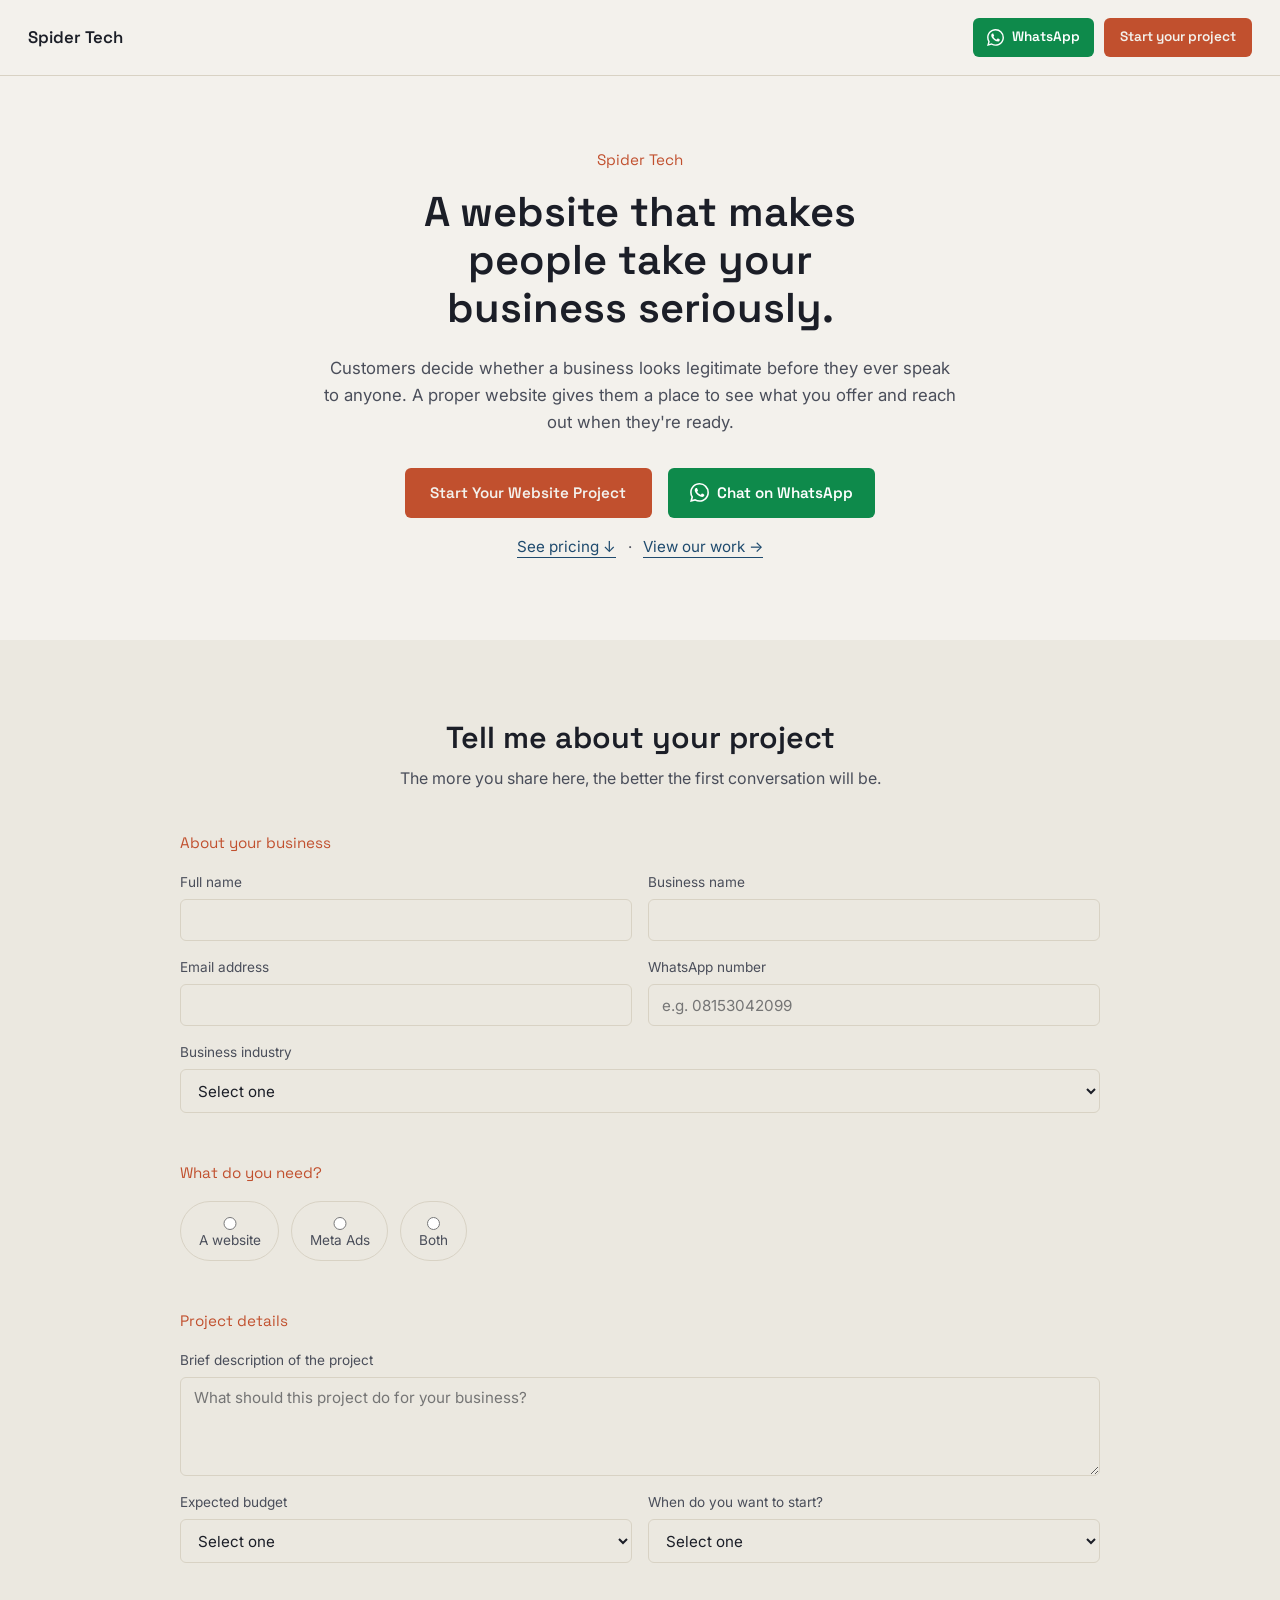
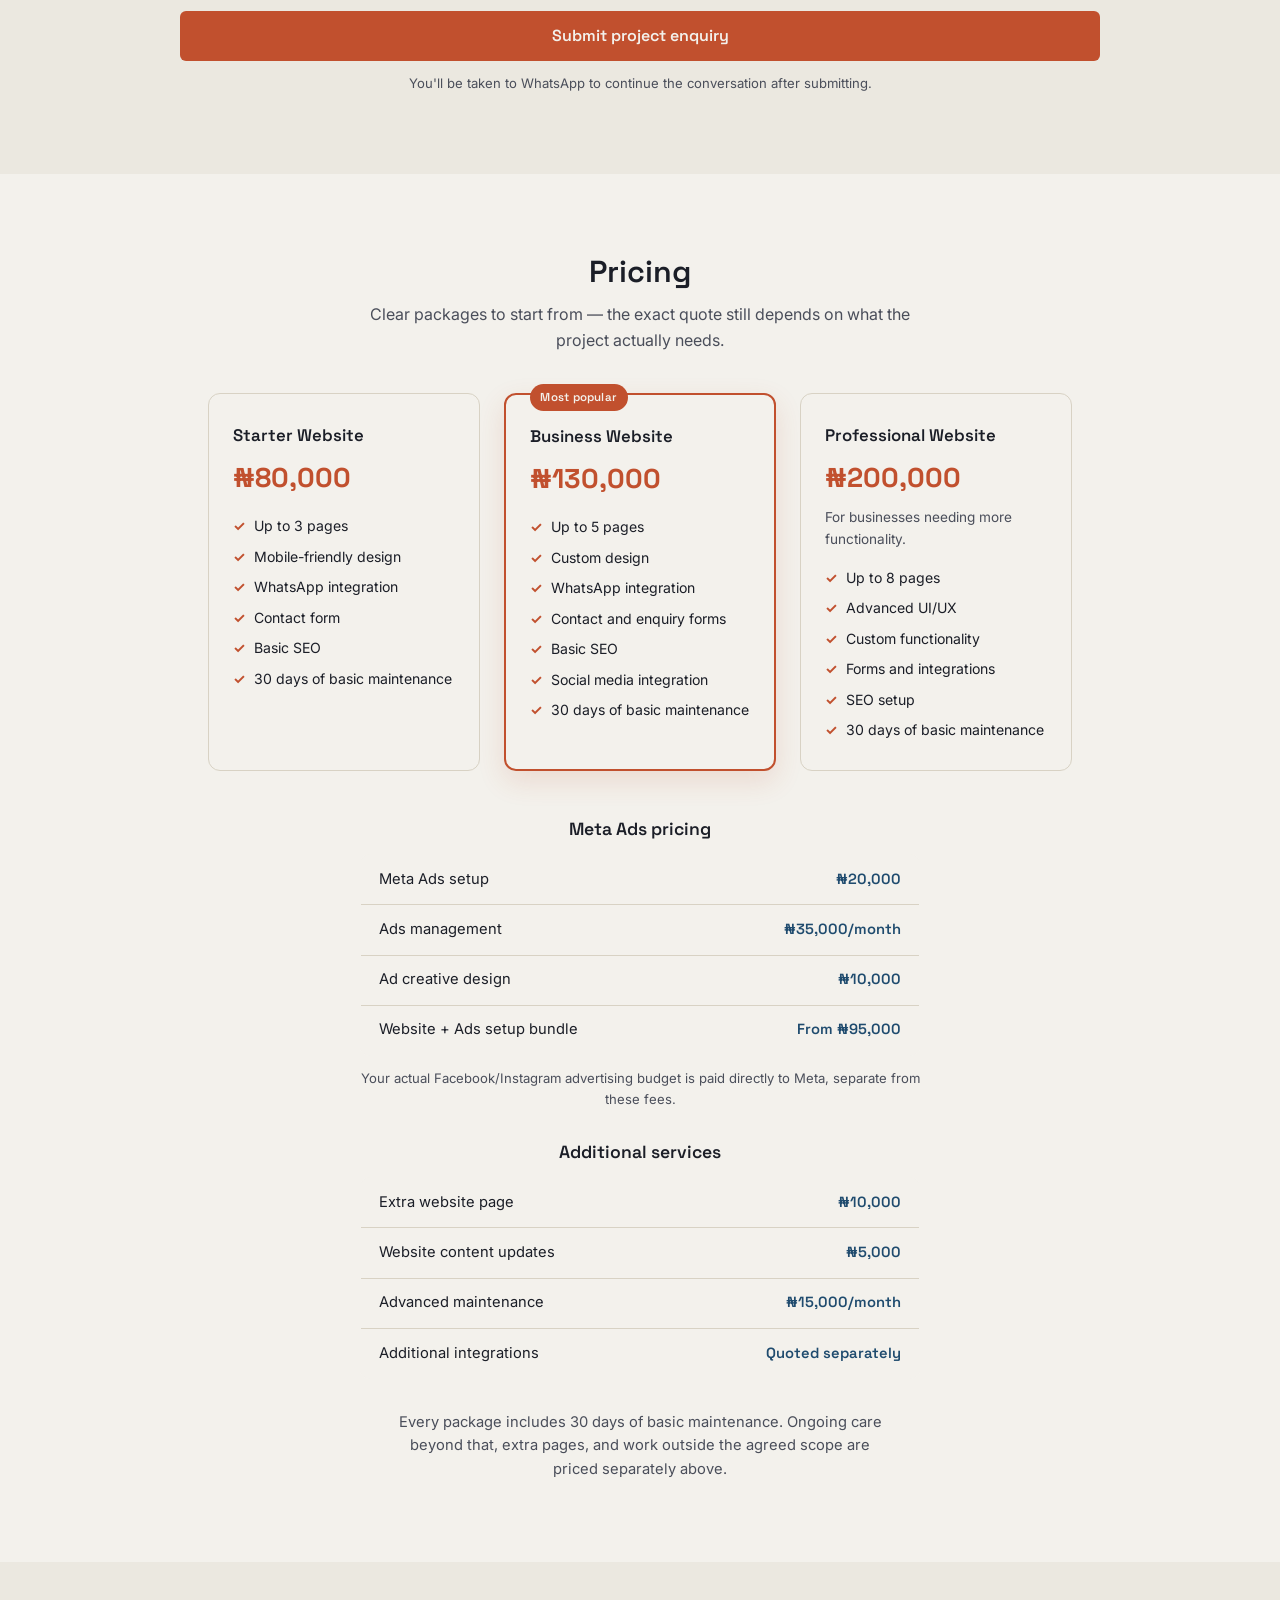
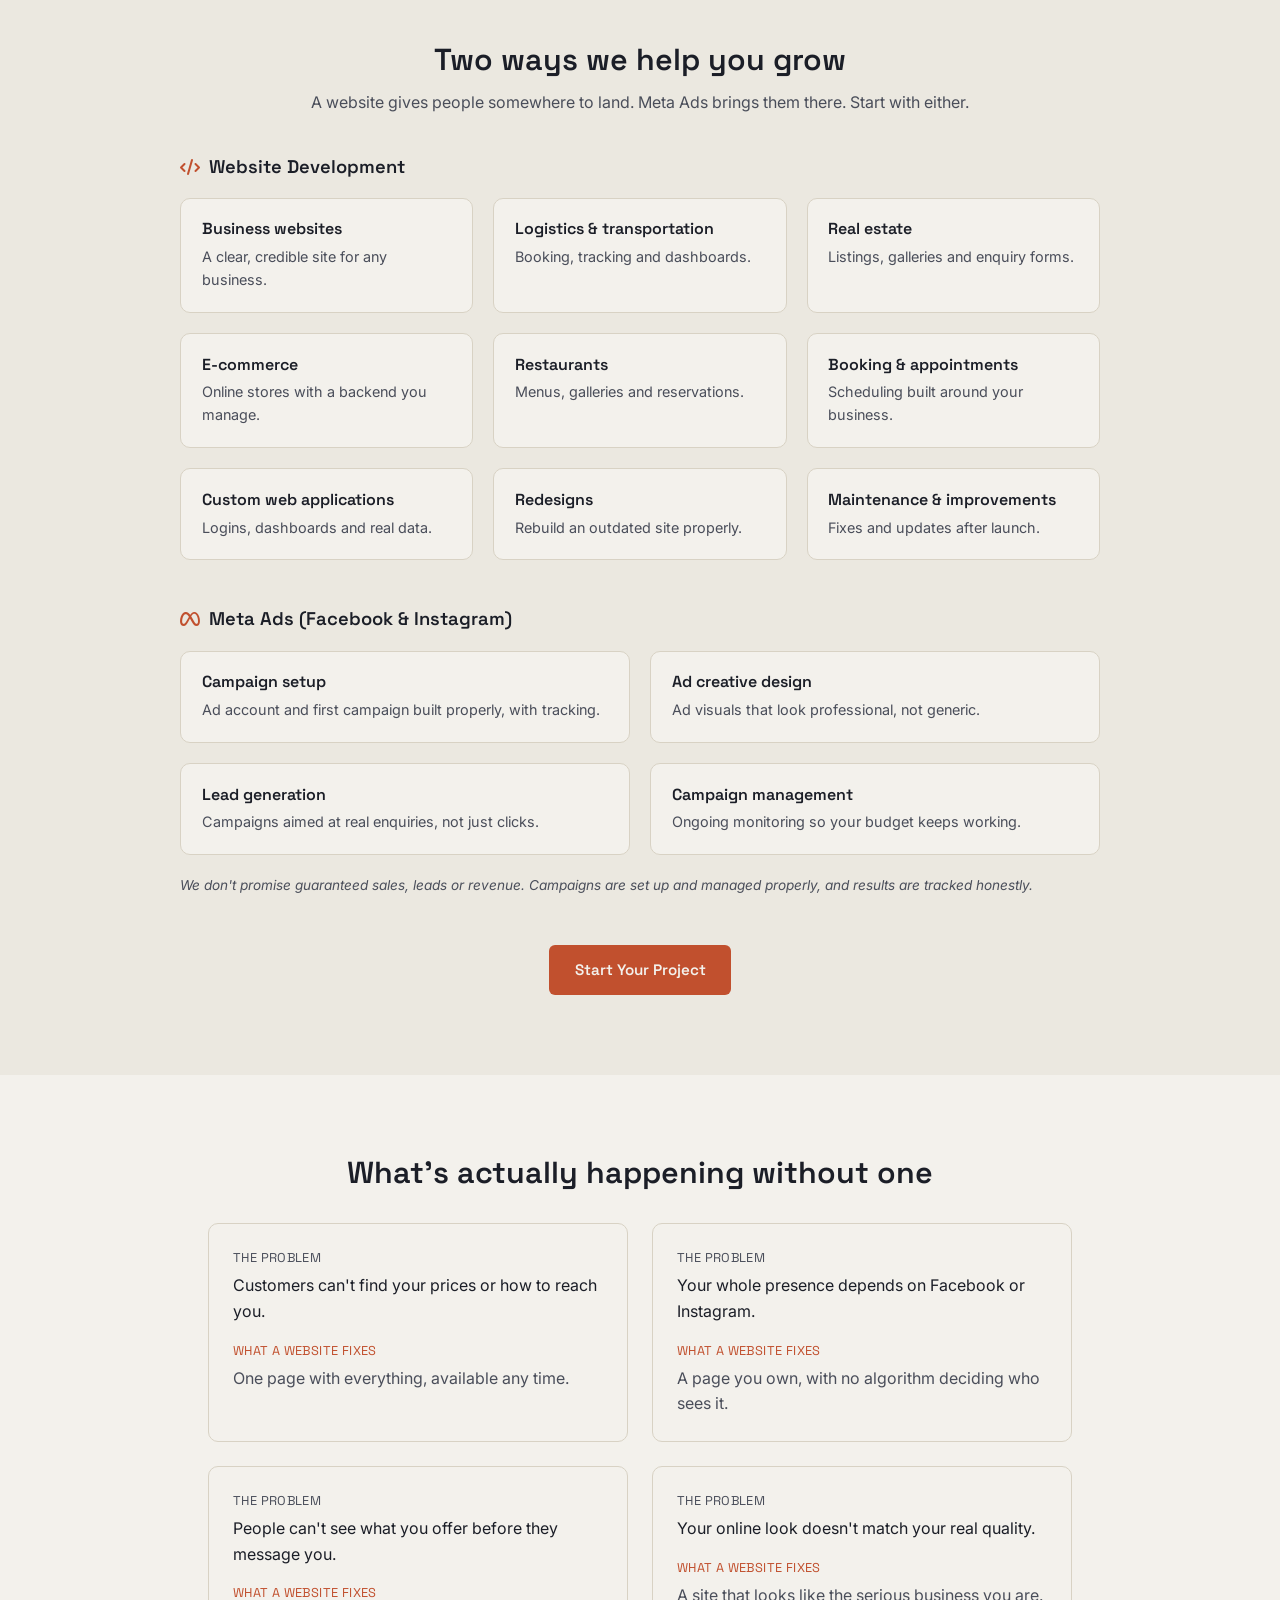
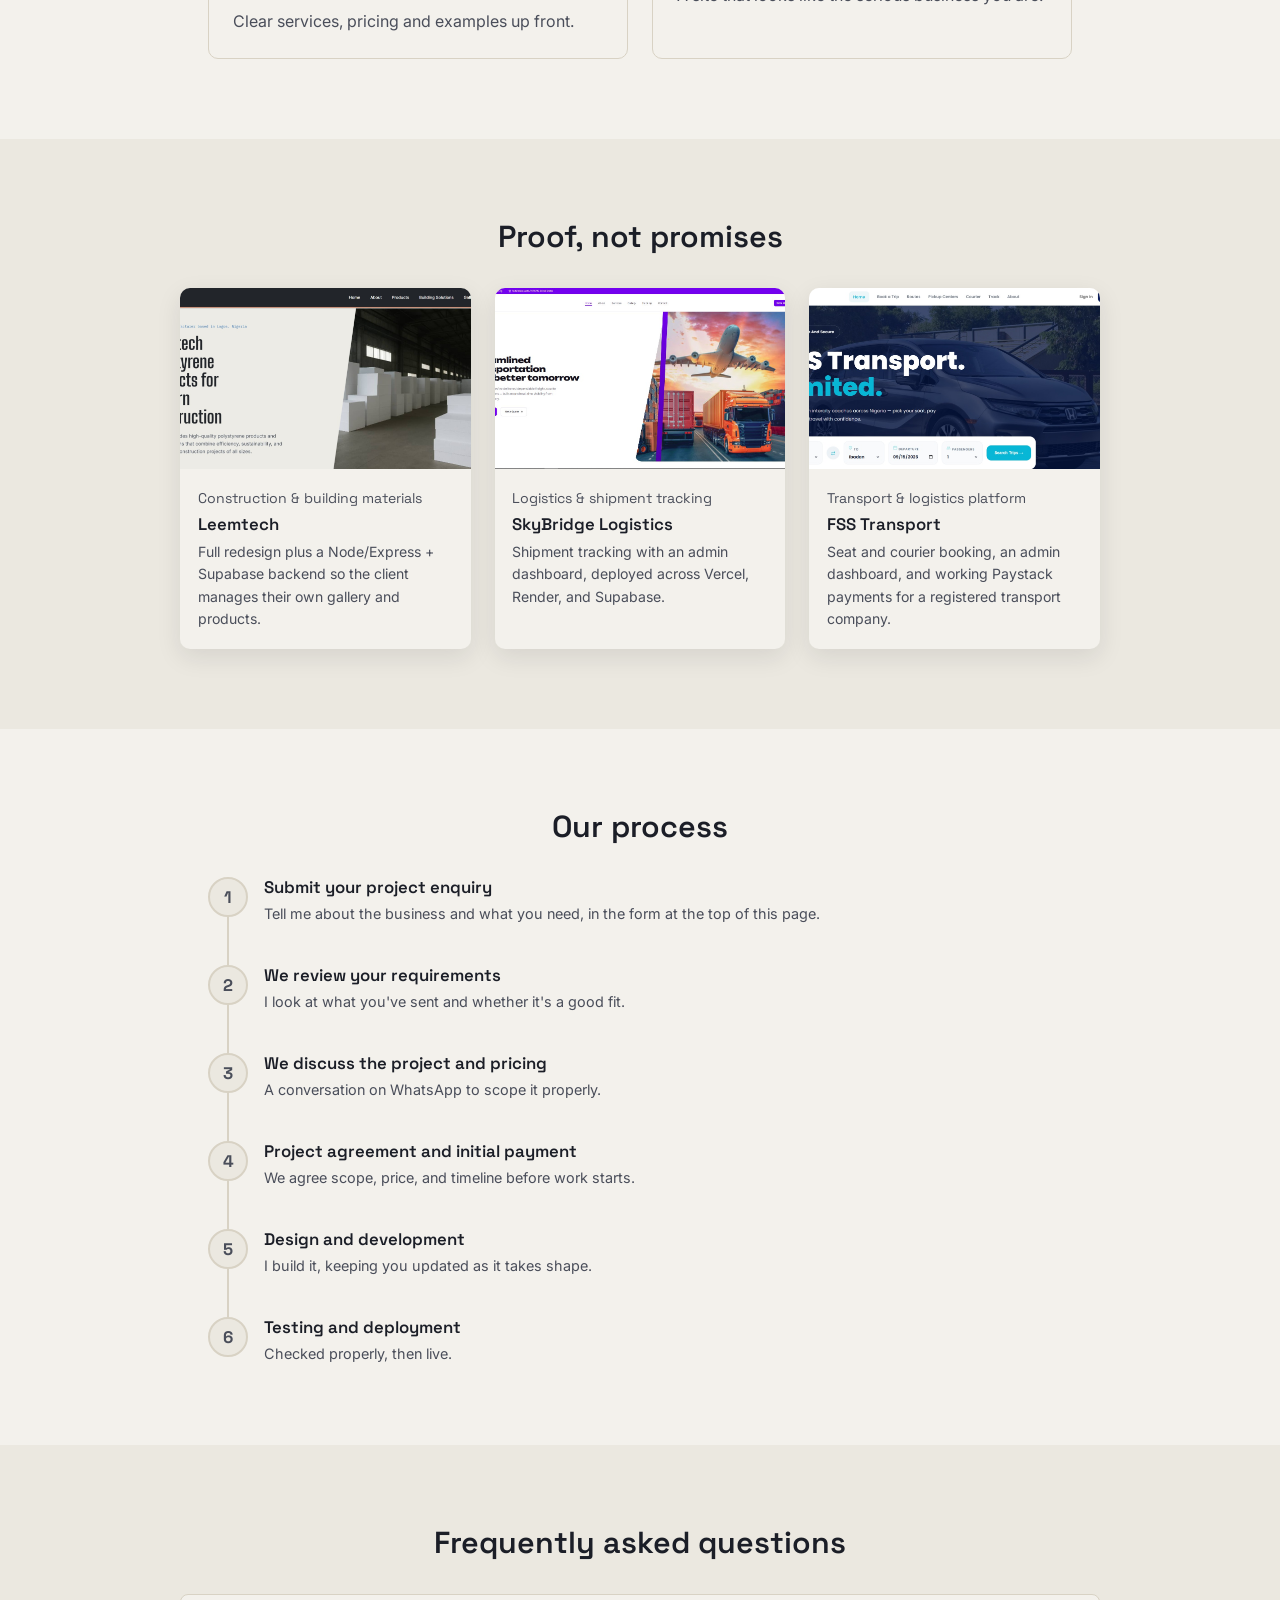
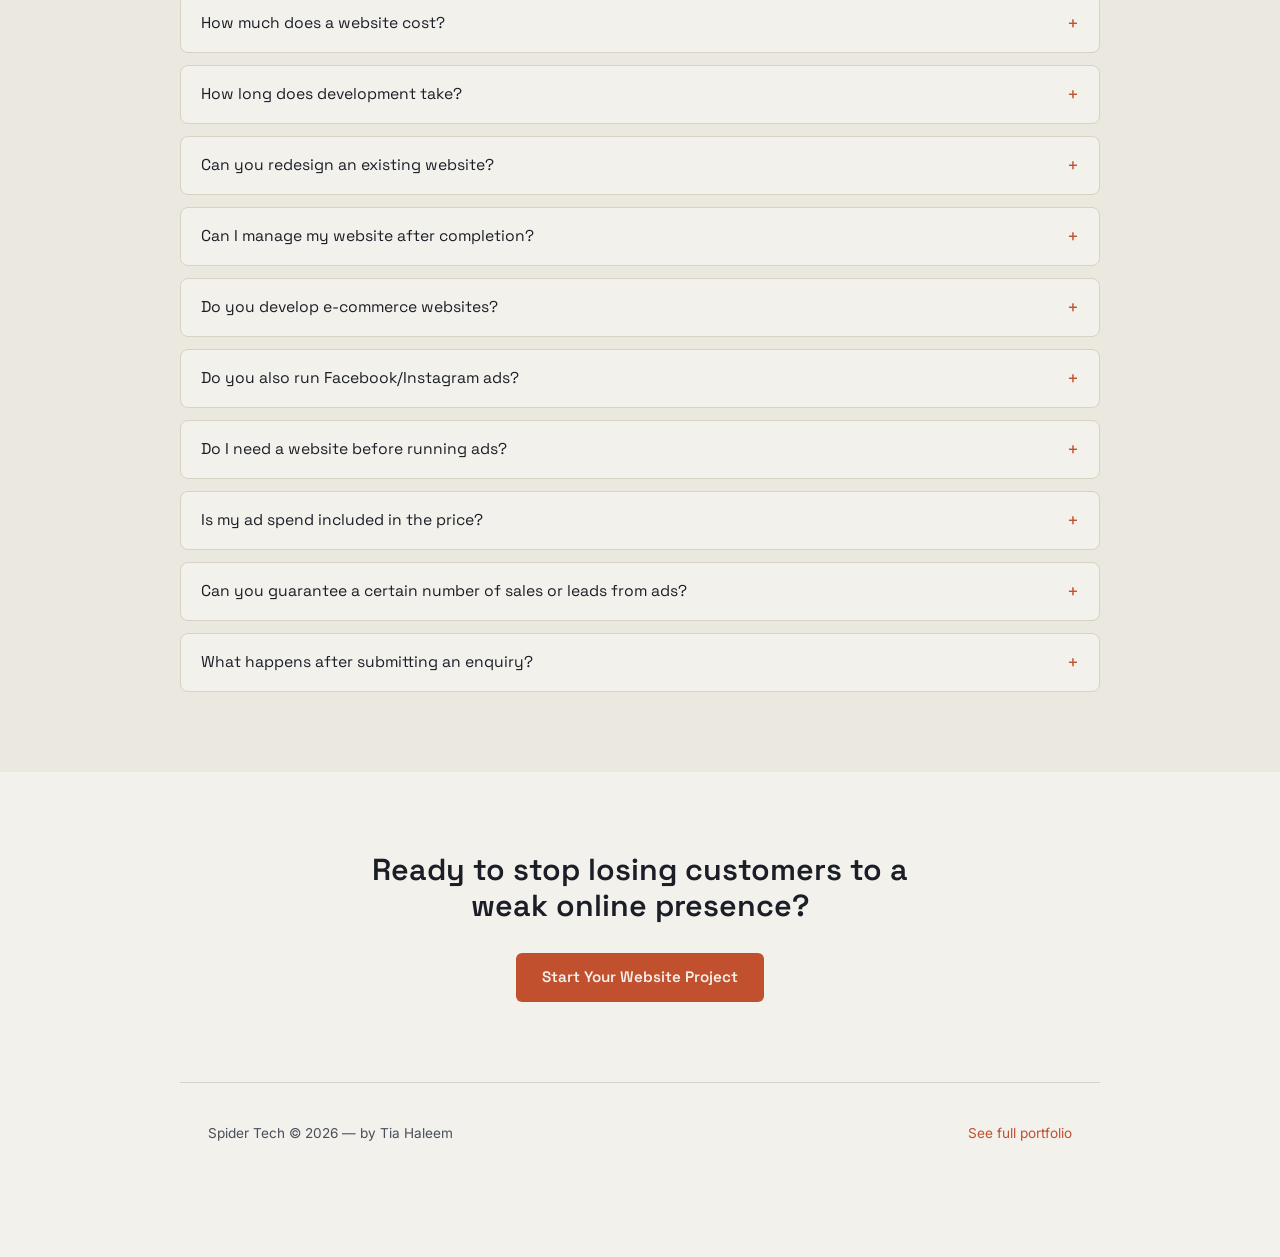
<file: start.html>
<!DOCTYPE html>
<html lang="en">
<head>
  <meta charset="UTF-8" />
  <meta name="viewport" content="width=device-width, initial-scale=1.0" />
  <title>Start Your Project — Spider Tech</title>
  <meta name="description" content="Spider Tech builds professional business websites in Nigeria — business, logistics, real estate, e-commerce, restaurant and booking sites, starting from ₦80,000. Tell us about your project." />

  <link rel="preconnect" href="https://fonts.googleapis.com">
  <link rel="preconnect" href="https://fonts.gstatic.com" crossorigin>
  <link href="https://fonts.googleapis.com/css2?family=Space+Grotesk:wght@500;600;700&family=Inter:wght@400;500;600&display=swap" rel="stylesheet">
  <link rel="stylesheet" href="https://cdnjs.cloudflare.com/ajax/libs/font-awesome/6.5.1/css/all.min.css" />
  <link rel="stylesheet" href="style.css" />
  <link rel="stylesheet" href="landing.css" />
</head>
<body class="landing">

  <header class="land-header">
    <a class="land-logo" href="index.html">Spider Tech</a>
    <div class="land-header-actions">
      <a class="wa-btn wa-btn--small wa-link" href="https://wa.me/2348153042099?text=Hi%20Spider%20Tech%2C%20I%27d%20like%20to%20ask%20about%20a%20website." target="_blank" rel="noopener" aria-label="Chat on WhatsApp">
        <svg class="wa-icon" viewBox="0 0 24 24" aria-hidden="true" fill="currentColor"><path d="M17.472 14.382c-.297-.149-1.758-.867-2.03-.967-.273-.099-.471-.148-.67.15-.197.297-.767.966-.94 1.164-.173.199-.347.223-.644.075-.297-.15-1.255-.463-2.39-1.475-.883-.788-1.48-1.761-1.653-2.059-.173-.297-.018-.458.13-.606.134-.133.298-.347.446-.52.149-.174.198-.298.298-.497.099-.198.05-.371-.025-.52-.075-.149-.669-1.612-.916-2.207-.242-.579-.487-.5-.669-.51-.173-.008-.371-.01-.57-.01-.198 0-.52.074-.792.372-.272.297-1.04 1.016-1.04 2.479 0 1.462 1.065 2.875 1.213 3.074.149.198 2.096 3.2 5.077 4.487.709.306 1.262.489 1.694.625.712.227 1.36.195 1.871.118.571-.085 1.758-.719 2.006-1.413.248-.694.248-1.289.173-1.413-.074-.124-.272-.198-.57-.347m-5.421 7.403h-.004a9.87 9.87 0 01-5.031-1.378l-.361-.214-3.741.982.998-3.648-.235-.374a9.86 9.86 0 01-1.51-5.26c.001-5.45 4.436-9.884 9.888-9.884 2.64 0 5.122 1.03 6.988 2.898a9.825 9.825 0 012.893 6.994c-.003 5.45-4.437 9.884-9.885 9.884m8.413-18.297A11.815 11.815 0 0012.05 0C5.495 0 .16 5.335.157 11.892c0 2.096.547 4.142 1.588 5.945L.057 24l6.305-1.654a11.882 11.882 0 005.683 1.448h.005c6.554 0 11.89-5.335 11.893-11.893a11.821 11.821 0 00-3.48-8.413Z"/></svg><span class="wa-label">WhatsApp</span>
      </a>
      <a class="land-cta-small" href="#enquiry">Start your project</a>
    </div>
  </header>

  <main>

    <section class="land-hero reveal">
      <p class="land-kicker">Spider Tech</p>
      <h1>A website that makes people take your business seriously.</h1>
      <p class="land-hero-copy">
        Customers decide whether a business looks legitimate before they ever speak
        to anyone. A proper website gives them a place to see what you offer and
        reach out when they're ready.
      </p>
      <div class="land-hero-ctas">
        <a class="cta" href="#enquiry">Start Your Website Project</a>
        <a class="wa-btn wa-link" href="https://wa.me/2348153042099?text=Hi%20Spider%20Tech%2C%20I%27d%20like%20to%20ask%20about%20a%20website." target="_blank" rel="noopener">
          <svg class="wa-icon" viewBox="0 0 24 24" aria-hidden="true" fill="currentColor"><path d="M17.472 14.382c-.297-.149-1.758-.867-2.03-.967-.273-.099-.471-.148-.67.15-.197.297-.767.966-.94 1.164-.173.199-.347.223-.644.075-.297-.15-1.255-.463-2.39-1.475-.883-.788-1.48-1.761-1.653-2.059-.173-.297-.018-.458.13-.606.134-.133.298-.347.446-.52.149-.174.198-.298.298-.497.099-.198.05-.371-.025-.52-.075-.149-.669-1.612-.916-2.207-.242-.579-.487-.5-.669-.51-.173-.008-.371-.01-.57-.01-.198 0-.52.074-.792.372-.272.297-1.04 1.016-1.04 2.479 0 1.462 1.065 2.875 1.213 3.074.149.198 2.096 3.2 5.077 4.487.709.306 1.262.489 1.694.625.712.227 1.36.195 1.871.118.571-.085 1.758-.719 2.006-1.413.248-.694.248-1.289.173-1.413-.074-.124-.272-.198-.57-.347m-5.421 7.403h-.004a9.87 9.87 0 01-5.031-1.378l-.361-.214-3.741.982.998-3.648-.235-.374a9.86 9.86 0 01-1.51-5.26c.001-5.45 4.436-9.884 9.888-9.884 2.64 0 5.122 1.03 6.988 2.898a9.825 9.825 0 012.893 6.994c-.003 5.45-4.437 9.884-9.885 9.884m8.413-18.297A11.815 11.815 0 0012.05 0C5.495 0 .16 5.335.157 11.892c0 2.096.547 4.142 1.588 5.945L.057 24l6.305-1.654a11.882 11.882 0 005.683 1.448h.005c6.554 0 11.89-5.335 11.893-11.893a11.821 11.821 0 00-3.48-8.413Z"/></svg> Chat on WhatsApp
        </a>
      </div>
      <p class="hero-pricing-link"><a href="#pricing">See pricing &darr;</a><span class="hero-link-sep">&middot;</span><a href="index.html">View our work &rarr;</a></p>
    </section>

    <section class="land-enquiry reveal" id="enquiry">
      <h2>Tell me about your project</h2>
      <p class="enquiry-sub">The more you share here, the better the first conversation will be.</p>

      <form id="enquiry-form" class="enquiry-form">

        <fieldset>
          <legend>About your business</legend>
          <div class="field-row">
            <label>Full name
              <input type="text" name="full_name" required />
            </label>
            <label>Business name
              <input type="text" name="business_name" required />
            </label>
          </div>
          <div class="field-row">
            <label>Email address
              <input type="email" name="email" required />
            </label>
            <label>WhatsApp number
              <input type="tel" name="whatsapp" placeholder="e.g. 08153042099" required />
            </label>
          </div>
          <label>Business industry
            <select name="industry" required>
              <option value="" disabled selected>Select one</option>
              <option>Logistics &amp; transportation</option>
              <option>Real estate</option>
              <option>E-commerce / retail</option>
              <option>Restaurant / food</option>
              <option>Booking / appointments</option>
              <option>General business</option>
              <option>Other</option>
            </select>
          </label>
        </fieldset>

        <fieldset>
          <legend>What do you need?</legend>
          <div class="service-choice" role="radiogroup" aria-label="What do you need?">
            <label class="choice-pill">
              <input type="radio" name="service_interest" value="Website" required />
              <span>A website</span>
            </label>
            <label class="choice-pill">
              <input type="radio" name="service_interest" value="Meta Ads" required />
              <span>Meta Ads</span>
            </label>
            <label class="choice-pill">
              <input type="radio" name="service_interest" value="Website + Meta Ads" required />
              <span>Both</span>
            </label>
          </div>
        </fieldset>

        <fieldset id="website-fields" class="conditional-fields" hidden>
          <legend>About the website</legend>
          <label>Which package looks closest to what you need?
            <select name="package_interest">
              <option value="" disabled selected>Select one</option>
              <option>Starter — ₦80,000</option>
              <option>Business — ₦130,000</option>
              <option>Professional — ₦200,000</option>
              <option>Not sure yet</option>
            </select>
          </label>
          <label>Type of website required
            <select name="website_type">
              <option value="" disabled selected>Select one</option>
              <option>New business website</option>
              <option>E-commerce store</option>
              <option>Booking/appointment system</option>
              <option>Custom web application</option>
              <option>Redesign of existing website</option>
              <option>Not sure yet</option>
            </select>
          </label>
          <label>Do you currently have a website?
            <select name="has_website">
              <option value="" disabled selected>Select one</option>
              <option>Yes</option>
              <option>No</option>
            </select>
          </label>
        </fieldset>

        <fieldset id="ads-fields" class="conditional-fields" hidden>
          <legend>About the Meta Ads</legend>
          <label>What would you want the ads to do?
            <select name="ads_goal">
              <option value="" disabled selected>Select one</option>
              <option>Generate leads/enquiries</option>
              <option>Promote a specific product or service</option>
              <option>Build general awareness of the business</option>
              <option>Not sure yet</option>
            </select>
          </label>
          <label>Have you run Facebook/Instagram ads before?
            <select name="ads_experience">
              <option value="" disabled selected>Select one</option>
              <option>Yes</option>
              <option>No</option>
            </select>
          </label>
        </fieldset>

        <fieldset>
          <legend>Project details</legend>
          <label>Brief description of the project
            <textarea name="description" rows="4" required placeholder="What should this project do for your business?"></textarea>
          </label>
          <div class="field-row">
            <label>Expected budget
              <select name="budget" required>
                <option value="" disabled selected>Select one</option>
                <option>Below ₦100,000</option>
                <option>₦100,000 – ₦200,000</option>
                <option>₦200,000 – ₦350,000</option>
                <option>₦350,000 – ₦600,000</option>
                <option>Above ₦600,000</option>
                <option>Not sure yet</option>
              </select>
            </label>
            <label>When do you want to start?
              <select name="timeline" required>
                <option value="" disabled selected>Select one</option>
                <option>Immediately</option>
                <option>Within 2 weeks</option>
                <option>Within 1 month</option>
                <option>Within 2–3 months</option>
                <option>Just researching</option>
              </select>
            </label>
          </div>
        </fieldset>

        <button type="submit" class="cta enquiry-submit">Submit project enquiry</button>
        <p class="enquiry-note">You'll be taken to WhatsApp to continue the conversation after submitting.</p>
      </form>

      <div id="enquiry-success" class="enquiry-success" hidden>
        <p>Thanks — your enquiry's been received. Opening WhatsApp so we can talk it through...</p>
      </div>
    </section>

    <section class="land-pricing reveal" id="pricing">
      <h2>Pricing</h2>
      <p class="pricing-intro">Clear packages to start from — the exact quote still depends on what the project actually needs.</p>

      <div class="pkg-grid">
        <div class="pkg-card">
          <p class="pkg-name">Starter Website</p>
          <p class="pkg-price">₦80,000</p>
          <ul class="pkg-features">
            <li>Up to 3 pages</li>
            <li>Mobile-friendly design</li>
            <li>WhatsApp integration</li>
            <li>Contact form</li>
            <li>Basic SEO</li>
            <li>30 days of basic maintenance</li>
          </ul>
        </div>

        <div class="pkg-card pkg-card--featured">
          <p class="pkg-badge">Most popular</p>
          <p class="pkg-name">Business Website</p>
          <p class="pkg-price">₦130,000</p>
          <ul class="pkg-features">
            <li>Up to 5 pages</li>
            <li>Custom design</li>
            <li>WhatsApp integration</li>
            <li>Contact and enquiry forms</li>
            <li>Basic SEO</li>
            <li>Social media integration</li>
            <li>30 days of basic maintenance</li>
          </ul>
        </div>

        <div class="pkg-card">
          <p class="pkg-name">Professional Website</p>
          <p class="pkg-price">₦200,000</p>
          <p class="pkg-desc">For businesses needing more functionality.</p>
          <ul class="pkg-features">
            <li>Up to 8 pages</li>
            <li>Advanced UI/UX</li>
            <li>Custom functionality</li>
            <li>Forms and integrations</li>
            <li>SEO setup</li>
            <li>30 days of basic maintenance</li>
          </ul>
        </div>
      </div>

      <div class="pricing-table-wrap">
        <h3 class="pricing-table-title">Meta Ads pricing</h3>
        <table class="pricing-table">
          <tbody>
            <tr><td>Meta Ads setup</td><td>₦20,000</td></tr>
            <tr><td>Ads management</td><td>₦35,000/month</td></tr>
            <tr><td>Ad creative design</td><td>₦10,000</td></tr>
            <tr><td>Website + Ads setup bundle</td><td>From ₦95,000</td></tr>
          </tbody>
        </table>
        <p class="pricing-table-note">Your actual Facebook/Instagram advertising budget is paid directly to Meta, separate from these fees.</p>
      </div>

      <div class="pricing-table-wrap">
        <h3 class="pricing-table-title">Additional services</h3>
        <table class="pricing-table">
          <tbody>
            <tr><td>Extra website page</td><td>₦10,000</td></tr>
            <tr><td>Website content updates</td><td>₦5,000</td></tr>
            <tr><td>Advanced maintenance</td><td>₦15,000/month</td></tr>
            <tr><td>Additional integrations</td><td>Quoted separately</td></tr>
          </tbody>
        </table>
      </div>

      <p class="price-note">Every package includes 30 days of basic maintenance. Ongoing care beyond that, extra pages, and work outside the agreed scope are priced separately above.</p>
    </section>

    <section class="land-services reveal">
      <h2>Two ways we help you grow</h2>
      <p class="services-sub">A website gives people somewhere to land. Meta Ads brings them there. Start with either.</p>

      <div class="service-track">
        <h3 class="track-title"><i class="fa-solid fa-code"></i> Website Development</h3>
        <div class="service-grid">
          <div class="service-card">
            <h4>Business websites</h4>
            <p>A clear, credible site for any business.</p>
          </div>
          <div class="service-card">
            <h4>Logistics &amp; transportation</h4>
            <p>Booking, tracking and dashboards.</p>
          </div>
          <div class="service-card">
            <h4>Real estate</h4>
            <p>Listings, galleries and enquiry forms.</p>
          </div>
          <div class="service-card">
            <h4>E-commerce</h4>
            <p>Online stores with a backend you manage.</p>
          </div>
          <div class="service-card">
            <h4>Restaurants</h4>
            <p>Menus, galleries and reservations.</p>
          </div>
          <div class="service-card">
            <h4>Booking &amp; appointments</h4>
            <p>Scheduling built around your business.</p>
          </div>
          <div class="service-card">
            <h4>Custom web applications</h4>
            <p>Logins, dashboards and real data.</p>
          </div>
          <div class="service-card">
            <h4>Redesigns</h4>
            <p>Rebuild an outdated site properly.</p>
          </div>
          <div class="service-card">
            <h4>Maintenance &amp; improvements</h4>
            <p>Fixes and updates after launch.</p>
          </div>
        </div>
      </div>

      <div class="service-track">
        <h3 class="track-title"><i class="fa-brands fa-meta"></i> Meta Ads (Facebook &amp; Instagram)</h3>
        <div class="service-grid service-grid--ads">
          <div class="service-card">
            <h4>Campaign setup</h4>
            <p>Ad account and first campaign built properly, with tracking.</p>
          </div>
          <div class="service-card">
            <h4>Ad creative design</h4>
            <p>Ad visuals that look professional, not generic.</p>
          </div>
          <div class="service-card">
            <h4>Lead generation</h4>
            <p>Campaigns aimed at real enquiries, not just clicks.</p>
          </div>
          <div class="service-card">
            <h4>Campaign management</h4>
            <p>Ongoing monitoring so your budget keeps working.</p>
          </div>
        </div>
        <p class="track-note">We don't promise guaranteed sales, leads or revenue. Campaigns are set up and managed properly, and results are tracked honestly.</p>
      </div>

      <a class="cta" href="#enquiry">Start Your Project</a>
    </section>

    <section class="land-problems reveal">
      <h2>What's actually happening without one</h2>
      <div class="problem-grid">
        <div class="problem-card">
          <p class="problem-head">The problem</p>
          <p>Customers can't find your prices or how to reach you.</p>
          <p class="solution-head">What a website fixes</p>
          <p>One page with everything, available any time.</p>
        </div>
        <div class="problem-card">
          <p class="problem-head">The problem</p>
          <p>Your whole presence depends on Facebook or Instagram.</p>
          <p class="solution-head">What a website fixes</p>
          <p>A page you own, with no algorithm deciding who sees it.</p>
        </div>
        <div class="problem-card">
          <p class="problem-head">The problem</p>
          <p>People can't see what you offer before they message you.</p>
          <p class="solution-head">What a website fixes</p>
          <p>Clear services, pricing and examples up front.</p>
        </div>
        <div class="problem-card">
          <p class="problem-head">The problem</p>
          <p>Your online look doesn't match your real quality.</p>
          <p class="solution-head">What a website fixes</p>
          <p>A site that looks like the serious business you are.</p>
        </div>
      </div>
    </section>

    <section class="land-projects reveal">
      <h2>Proof, not promises</h2>
      <div class="proj-grid">
        <a class="proj-card" href="https://leemtechpolystyrene.com.ng" target="_blank" rel="noopener">
          <img src="images/leemtech.jpeg" alt="Leemtech website screenshot" loading="lazy" />
          <div class="proj-info">
            <p class="proj-cat">Construction &amp; building materials</p>
            <h3>Leemtech</h3>
            <p>Full redesign plus a Node/Express + Supabase backend so the client manages their own gallery and products.</p>
          </div>
        </a>
        <a class="proj-card" href="https://skybridgelogistics.com.ng" target="_blank" rel="noopener">
          <img src="images/skybridge.jpg" alt="SkyBridge Logistics website screenshot" loading="lazy" />
          <div class="proj-info">
            <p class="proj-cat">Logistics &amp; shipment tracking</p>
            <h3>SkyBridge Logistics</h3>
            <p>Shipment tracking with an admin dashboard, deployed across Vercel, Render, and Supabase.</p>
          </div>
        </a>
        <div class="proj-card">
          <img src="images/fss.jpeg" alt="FSS Transport website screenshot" loading="lazy" />
          <div class="proj-info">
            <p class="proj-cat">Transport &amp; logistics platform</p>
            <h3>FSS Transport</h3>
            <p>Seat and courier booking, an admin dashboard, and working Paystack payments for a registered transport company.</p>
          </div>
        </div>
      </div>
    </section>

    <section class="land-process reveal">
      <h2>Our process</h2>
      <div class="process-line">
        <div class="process-step">
          <div class="process-dot">1</div>
          <div><h3>Submit your project enquiry</h3><p>Tell me about the business and what you need, in the form at the top of this page.</p></div>
        </div>
        <div class="process-step">
          <div class="process-dot">2</div>
          <div><h3>We review your requirements</h3><p>I look at what you've sent and whether it's a good fit.</p></div>
        </div>
        <div class="process-step">
          <div class="process-dot">3</div>
          <div><h3>We discuss the project and pricing</h3><p>A conversation on WhatsApp to scope it properly.</p></div>
        </div>
        <div class="process-step">
          <div class="process-dot">4</div>
          <div><h3>Project agreement and initial payment</h3><p>We agree scope, price, and timeline before work starts.</p></div>
        </div>
        <div class="process-step">
          <div class="process-dot">5</div>
          <div><h3>Design and development</h3><p>I build it, keeping you updated as it takes shape.</p></div>
        </div>
        <div class="process-step">
          <div class="process-dot">6</div>
          <div><h3>Testing and deployment</h3><p>Checked properly, then live.</p></div>
        </div>
      </div>
    </section>

    <section class="land-faq reveal">
      <h2>Frequently asked questions</h2>
      <div class="faq-list">
        <div class="faq-item">
          <button class="faq-q">How much does a website cost?<span class="faq-icon">+</span></button>
          <div class="faq-a"><p>Packages start from ₦80,000. The exact quote depends on the pages, features, and any backend or payment integrations the project needs — see the pricing section above for the breakdown.</p></div>
        </div>
        <div class="faq-item">
          <button class="faq-q">How long does development take?<span class="faq-icon">+</span></button>
          <div class="faq-a"><p>It depends on scope — a straightforward business site is quicker than a booking platform with an admin dashboard. You'll get a real timeline once we've discussed the project.</p></div>
        </div>
        <div class="faq-item">
          <button class="faq-q">Can you redesign an existing website?<span class="faq-icon">+</span></button>
          <div class="faq-a"><p>Yes — redesigns are one of the core services. Tell me what's not working about the current one in the enquiry form at the top of this page.</p></div>
        </div>
        <div class="faq-item">
          <button class="faq-q">Can I manage my website after completion?<span class="faq-icon">+</span></button>
          <div class="faq-a"><p>For projects that need it, yes — several past projects include an admin dashboard so the client can update content themselves without touching code.</p></div>
        </div>
        <div class="faq-item">
          <button class="faq-q">Do you develop e-commerce websites?<span class="faq-icon">+</span></button>
          <div class="faq-a"><p>Yes, including the backend to manage products and orders.</p></div>
        </div>
        <div class="faq-item">
          <button class="faq-q">Do you also run Facebook/Instagram ads?<span class="faq-icon">+</span></button>
          <div class="faq-a"><p>Yes — Meta Ads is a separate service alongside web development, covering account setup, ad creative, and ongoing campaign management. See the Meta Ads pricing above.</p></div>
        </div>
        <div class="faq-item">
          <button class="faq-q">Do I need a website before running ads?<span class="faq-icon">+</span></button>
          <div class="faq-a"><p>Not necessarily — ads can run on their own. But they tend to work best when they're sending people somewhere built to convert, so if you don't have a site yet, a website + ads bundle is usually the stronger starting point.</p></div>
        </div>
        <div class="faq-item">
          <button class="faq-q">Is my ad spend included in the price?<span class="faq-icon">+</span></button>
          <div class="faq-a"><p>No. The setup and management fees cover the work; your actual Facebook/Instagram advertising budget is paid directly to Meta, separately.</p></div>
        </div>
        <div class="faq-item">
          <button class="faq-q">Can you guarantee a certain number of sales or leads from ads?<span class="faq-icon">+</span></button>
          <div class="faq-a"><p>No — and be wary of anyone who promises that upfront. Campaigns are set up and managed properly, and performance is tracked honestly so decisions are based on real numbers, not guarantees.</p></div>
        </div>
        <div class="faq-item">
          <button class="faq-q">What happens after submitting an enquiry?<span class="faq-icon">+</span></button>
          <div class="faq-a"><p>Your enquiry is reviewed, then you'll be contacted on WhatsApp to discuss the project and pricing properly.</p></div>
        </div>
      </div>
    </section>

    <section class="land-final-cta reveal">
      <h2>Ready to stop losing customers to a weak online presence?</h2>
      <a class="cta" href="#enquiry">Start Your Website Project</a>
    </section>

    <footer class="land-footer">
      <span>Spider Tech &#169; 2026 — by Tia Haleem</span>
      <a href="index.html">See full portfolio</a>
    </footer>

  </main>

  <div class="land-sticky-cta">
    <a class="cta" href="#enquiry">Start your project</a>
  </div>

  <script src="landing.js"></script>
</body>
</html>
</file>
<file: style.css>
:root {
  --chalk: #F3F1EC;
  --chalk-dim: #EBE8E0;
  --ink: #1B1E27;
  --ink-soft: #4A4E5A;
  --rust: #C1502E;
  --signal: #1F4B6E;
  --sand: #D8D2C4;

  --font-display: "Space Grotesk", sans-serif;
  --font-body: "Inter", sans-serif;

  --sidebar-w: 280px;
}

* { margin: 0; padding: 0; box-sizing: border-box; }

html { scroll-behavior: smooth; }

body {
  background: var(--chalk);
  color: var(--ink);
  font-family: var(--font-body);
  line-height: 1.6;
}

h1, h2, h3, h4 {
  font-family: var(--font-display);
  font-weight: 600;
  line-height: 1.2;
  color: var(--ink);
}

a { color: inherit; text-decoration: none; }

ul { list-style: none; }

img { max-width: 100%; display: block; }

/* ---------- Sidebar ---------- */

.sidebar {
  position: fixed;
  top: 0; left: 0;
  width: var(--sidebar-w);
  height: 100vh;
  background: var(--ink);
  color: var(--chalk);
  display: flex;
  flex-direction: column;
  justify-content: space-between;
  padding: 2.5rem 2rem;
  z-index: 100;
}

.identity .avatar {
  width: 72px; height: 72px;
  border-radius: 50%;
  overflow: hidden;
  background: var(--rust);
  margin-bottom: 1.25rem;
  border: 2px solid var(--sand);
}

.identity .avatar img {
  width: 100%; height: 100%;
  object-fit: cover;
}

.identity h1 {
  color: var(--chalk);
  font-size: 1.4rem;
}

.identity .role {
  color: var(--sand);
  font-size: 0.92rem;
  margin-top: 0.35rem;
}

.identity .place {
  color: #8B8F9A;
  font-size: 0.85rem;
  margin-top: 0.6rem;
}
.identity .place i { color: var(--rust); margin-right: 0.3rem; }

.side-nav {
  display: flex;
  flex-direction: column;
  gap: 0.9rem;
  margin: 2.5rem 0;
}

.side-nav a {
  color: #C7CAD2;
  font-family: var(--font-display);
  font-size: 0.98rem;
  transition: color 0.2s ease;
  width: fit-content;
}

.side-nav a:hover,
.side-nav a.active {
  color: var(--rust);
}

.side-contact {
  display: flex;
  gap: 1.1rem;
}

.side-contact a {
  color: #8B8F9A;
  font-size: 1.1rem;
  transition: color 0.2s ease;
}

.side-contact a:hover { color: var(--rust); }

/* ---------- Mobile nav toggle ---------- */

.nav-toggle {
  display: none;
  position: fixed;
  top: 1rem; right: 1rem;
  z-index: 200;
  width: 44px; height: 44px;
  border-radius: 8px;
  border: none;
  background: var(--ink);
  flex-direction: column;
  align-items: center;
  justify-content: center;
  gap: 5px;
  cursor: pointer;
}

.nav-toggle span {
  width: 20px; height: 2px;
  background: var(--chalk);
  transition: transform 0.2s ease, opacity 0.2s ease;
}

.nav-toggle[aria-expanded="true"] span:nth-child(1) { transform: translateY(7px) rotate(45deg); }
.nav-toggle[aria-expanded="true"] span:nth-child(2) { opacity: 0; }
.nav-toggle[aria-expanded="true"] span:nth-child(3) { transform: translateY(-7px) rotate(-45deg); }

/* ---------- Main content ---------- */

main {
  margin-left: var(--sidebar-w);
  max-width: 760px;
  padding: 6rem 3rem 4rem;
}

section { margin-bottom: 5.5rem; }

section > h3 {
  font-size: 1.6rem;
  margin-bottom: 1.5rem;
}

/* Intro */

.intro .kicker {
  color: var(--rust);
  font-family: var(--font-display);
  font-size: 0.95rem;
  margin-bottom: 0.75rem;
}

.intro h2 {
  font-size: 2.3rem;
  max-width: 14ch;
  margin-bottom: 1.25rem;
}

.intro-copy {
  max-width: 62ch;
  color: var(--ink-soft);
  margin-bottom: 1.75rem;
}

.cta {
  display: inline-block;
  background: var(--rust);
  color: var(--chalk);
  font-family: var(--font-display);
  font-weight: 600;
  padding: 0.8rem 1.6rem;
  border-radius: 6px;
  border: none;
  cursor: pointer;
  font-size: 0.95rem;
  transition: transform 0.15s ease, background 0.2s ease;
}

.cta:hover { background: var(--signal); transform: translateY(-1px); }

/* About */

.about p {
  max-width: 62ch;
  color: var(--ink-soft);
  margin-bottom: 1rem;
}

/* Skills */

.skill-grid {
  display: grid;
  grid-template-columns: repeat(3, 1fr);
  gap: 2rem 1.5rem;
}

.skill-group h4 {
  font-size: 0.95rem;
  color: var(--rust);
  margin-bottom: 0.7rem;
}

.skill-group li {
  font-size: 0.95rem;
  color: var(--ink);
  padding: 0.3rem 0;
  border-bottom: 1px solid var(--sand);
}

.skill-group li:last-child { border-bottom: none; }

.tag-note {
  font-size: 0.75rem;
  color: var(--signal);
  border: 1px solid var(--signal);
  border-radius: 4px;
  padding: 0.05rem 0.4rem;
  margin-left: 0.4rem;
}

/* Work / case studies */

.case {
  display: grid;
  grid-template-columns: 1.1fr 1fr;
  gap: 2rem;
  align-items: center;
  margin-bottom: 3rem;
  padding-bottom: 3rem;
  border-bottom: 1px solid var(--sand);
}

.case:last-of-type { border-bottom: none; }

.case.reverse { direction: rtl; }
.case.reverse > * { direction: ltr; }

.case-kicker {
  font-family: var(--font-display);
  color: var(--signal);
  font-size: 0.85rem;
  margin-bottom: 0.4rem;
}

.case-text h4 {
  font-size: 1.35rem;
  margin-bottom: 0.6rem;
}

.case-text p {
  color: var(--ink-soft);
  font-size: 0.96rem;
  margin-bottom: 1rem;
}

.case-tags {
  display: flex;
  flex-wrap: wrap;
  gap: 0.5rem;
  margin-bottom: 0.9rem;
}

.case-tags span {
  font-size: 0.78rem;
  color: var(--signal);
  border: 1px solid var(--signal);
  border-radius: 4px;
  padding: 0.15rem 0.55rem;
}

.case-link {
  font-size: 0.9rem;
  color: var(--rust);
  border-bottom: 1px solid var(--rust);
  padding-bottom: 1px;
}

.case-visual {
  border-radius: 8px;
  overflow: hidden;
  box-shadow: 0 8px 24px rgba(27, 30, 39, 0.12);
  display: block;
  text-decoration: none;
  transition: transform 0.15s ease;
}

a.case-visual:hover { transform: translateY(-2px); }

.case-visual img { width: 100%; height: 100%; object-fit: cover; }

.case-visual--placeholder {
  background: var(--tint, var(--signal));
  min-height: 180px;
  display: flex;
  align-items: center;
  justify-content: center;
  padding: 1.5rem;
}

.case-visual--placeholder span {
  font-family: var(--font-display);
  color: var(--chalk);
  font-size: 1.1rem;
  text-align: center;
}

.more-heading {
  font-size: 1.1rem;
  color: var(--ink-soft);
  margin-bottom: 1.25rem;
}

.more-grid {
  display: grid;
  grid-template-columns: repeat(2, 1fr);
  gap: 1.25rem;
}

.more-card {
  border-radius: 8px;
  overflow: hidden;
  box-shadow: 0 4px 14px rgba(27, 30, 39, 0.1);
  position: relative;
  aspect-ratio: 4 / 3;
  display: block;
}

.more-card img {
  width: 100%; height: 100%;
  object-fit: cover;
}

.more-card span {
  position: absolute;
  left: 0; right: 0; bottom: 0;
  background: linear-gradient(0deg, rgba(27,30,39,0.88), rgba(27,30,39,0));
  color: var(--chalk);
  font-size: 0.85rem;
  padding: 1.5rem 0.9rem 0.7rem;
}

.more-card--placeholder {
  background: var(--tint, var(--signal));
  display: flex;
  align-items: flex-end;
}

.more-card--placeholder span {
  position: static;
  background: none;
  padding: 0.9rem;
}

/* Contact */

.contact p { color: var(--ink-soft); max-width: 56ch; margin-bottom: 2rem; }

.contact-grid {
  display: grid;
  grid-template-columns: 1fr 1.3fr;
  gap: 2.5rem;
}

.contact-list li {
  display: flex;
  align-items: center;
  gap: 0.6rem;
  padding: 0.6rem 0;
  border-bottom: 1px solid var(--sand);
  font-size: 0.95rem;
}

.contact-list i { color: var(--rust); width: 1.1rem; }

.contact-form {
  display: flex;
  flex-direction: column;
  gap: 0.85rem;
}

.contact-form input,
.contact-form textarea {
  font-family: var(--font-body);
  font-size: 0.95rem;
  background: var(--chalk-dim);
  border: 1px solid var(--sand);
  border-radius: 6px;
  padding: 0.7rem 0.9rem;
  color: var(--ink);
  resize: vertical;
}

.contact-form input:focus,
.contact-form textarea:focus {
  outline: 2px solid var(--signal);
  outline-offset: 1px;
}

.contact-form button { align-self: flex-start; }

footer {
  display: flex;
  justify-content: space-between;
  color: var(--ink-soft);
  font-size: 0.85rem;
  padding-top: 2rem;
  border-top: 1px solid var(--sand);
}

/* Popup */

.popup {
  display: none;
  position: fixed;
  bottom: 1.5rem;
  right: 1.5rem;
  background: var(--ink);
  color: var(--chalk);
  padding: 0.9rem 1.3rem;
  border-radius: 8px;
  font-size: 0.9rem;
  z-index: 300;
  max-width: 300px;
  box-shadow: 0 8px 24px rgba(0,0,0,0.25);
}

.popup.success { border-left: 4px solid #3F8F5F; }
.popup.warning { border-left: 4px solid var(--rust); }
.popup.error   { border-left: 4px solid #B23A3A; }

/* ---------- Responsive ---------- */

@media (max-width: 900px) {
  .nav-toggle { display: flex; }

  .sidebar {
    width: 100%;
    height: auto;
    position: fixed;
    flex-direction: column;
    transform: translateY(-100%);
    transition: transform 0.25s ease;
    overflow-y: auto;
  }

  .sidebar.open { transform: translateY(0); }

  main { margin-left: 0; padding: 5.5rem 1.5rem 3rem; }

  .skill-grid { grid-template-columns: repeat(2, 1fr); }

  .case, .case.reverse {
    grid-template-columns: 1fr;
    direction: ltr;
  }

  .case-visual { order: -1; }

  .contact-grid { grid-template-columns: 1fr; }

  .more-grid { grid-template-columns: 1fr 1fr; }
}

@media (max-width: 560px) {
  .intro h2 { font-size: 1.8rem; }
  .skill-grid { grid-template-columns: 1fr 1fr; }
  .more-grid { grid-template-columns: 1fr; }
}

@media (prefers-reduced-motion: reduce) {
  * { transition: none !important; scroll-behavior: auto !important; }
}
</file>
<file: landing.css>
/* Landing page — shares tokens, fonts and .cta from style.css */

body.landing { background: var(--chalk); }

/* ---------- Sticky header ---------- */

.land-header {
  position: sticky;
  top: 0;
  z-index: 100;
  display: flex;
  align-items: center;
  justify-content: space-between;
  padding: 1.1rem 1.75rem;
  background: var(--chalk);
  border-bottom: 1px solid var(--sand);
}

.land-logo {
  font-family: var(--font-display);
  font-weight: 600;
  font-size: 1.05rem;
  color: var(--ink);
}

.land-cta-small {
  background: var(--rust);
  color: var(--chalk);
  font-family: var(--font-display);
  font-weight: 600;
  font-size: 0.85rem;
  padding: 0.55rem 1rem;
  border-radius: 6px;
  transition: background 0.2s ease;
}

.land-cta-small:hover { background: var(--signal); }

/* The portfolio stylesheet reserves space for its sidebar on <main> and adds
   margins to every <section>. This page has no sidebar, so undo all of it. */
body main {
  margin: 0;
  max-width: none;
  padding: 0;
}
body main > section {
  margin-bottom: 0;
}

/* ---------- Shared section rhythm ---------- */

main > section {
  max-width: 920px;
  margin: 0 auto;
  padding: 5rem 1.75rem;
}

main > section:nth-of-type(even) {
  background: var(--chalk-dim);
  max-width: none;
}
main > section:nth-of-type(even) > * {
  max-width: 920px;
  margin-left: auto;
  margin-right: auto;
}

section h2 {
  font-size: 1.9rem;
  margin-bottom: 2rem;
  text-align: center;
}

.cta-outline {
  background: transparent;
  color: var(--ink);
  border: 1px solid var(--ink);
}
.cta-outline:hover { background: var(--ink); color: var(--chalk); }

/* ---------- Hero ---------- */

.land-hero {
  text-align: center;
  padding-top: 4.5rem;
}

.land-kicker {
  color: var(--rust);
  font-family: var(--font-display);
  font-size: 0.95rem;
  margin-bottom: 1rem;
}

.land-hero h1 {
  font-family: var(--font-display);
  font-size: 2.6rem;
  line-height: 1.15;
  max-width: 18ch;
  margin: 0 auto 1.5rem;
}

.land-hero-copy {
  max-width: 58ch;
  margin: 0 auto 2rem;
  color: var(--ink-soft);
  font-size: 1.05rem;
}

.land-hero-ctas {
  display: flex;
  gap: 1rem;
  justify-content: center;
  flex-wrap: wrap;
}

/* ---------- Problems/solutions ---------- */

.problem-grid {
  display: grid;
  grid-template-columns: 1fr 1fr;
  gap: 1.5rem;
}

.problem-card {
  background: var(--chalk);
  border: 1px solid var(--sand);
  border-radius: 10px;
  padding: 1.5rem;
}

.problem-head {
  font-family: var(--font-display);
  color: var(--ink-soft);
  font-size: 0.8rem;
  text-transform: uppercase;
  letter-spacing: 0.03em;
  margin-bottom: 0.3rem;
}

.problem-card > p:nth-child(2) {
  margin-bottom: 1rem;
  color: var(--ink);
}

.solution-head {
  font-family: var(--font-display);
  color: var(--rust);
  font-size: 0.8rem;
  text-transform: uppercase;
  letter-spacing: 0.03em;
  margin-bottom: 0.3rem;
}

.problem-card > p:nth-child(4) {
  color: var(--ink-soft);
}

/* ---------- Services ---------- */

.land-services { text-align: center; }

.services-sub {
  max-width: 56ch;
  margin: -1.25rem auto 2.5rem;
  color: var(--ink-soft);
}

.service-track {
  margin-bottom: 3rem;
  text-align: left;
}

.track-title {
  font-size: 1.15rem;
  display: flex;
  align-items: center;
  gap: 0.55rem;
  margin-bottom: 1.25rem;
  text-align: left;
}

.track-title i { color: var(--rust); font-size: 1rem; }

.service-grid {
  display: grid;
  grid-template-columns: repeat(3, 1fr);
  gap: 1.25rem;
  text-align: left;
}

.service-grid--ads {
  grid-template-columns: repeat(2, 1fr);
}

.service-card {
  background: var(--chalk);
  border: 1px solid var(--sand);
  border-radius: 10px;
  padding: 1.3rem;
}

.service-card h4 {
  font-size: 1rem;
  margin-bottom: 0.4rem;
}

.service-card p {
  font-size: 0.9rem;
  color: var(--ink-soft);
}

.track-note {
  margin-top: 1.25rem;
  font-size: 0.85rem;
  color: var(--ink-soft);
  font-style: italic;
}

/* ---------- Selected projects ---------- */

.land-projects h2 { text-align: center; }

.proj-grid {
  display: grid;
  grid-template-columns: repeat(3, 1fr);
  gap: 1.5rem;
}

.proj-card {
  display: block;
  background: var(--chalk);
  border-radius: 10px;
  overflow: hidden;
  box-shadow: 0 8px 24px rgba(27, 30, 39, 0.1);
  transition: transform 0.15s ease;
}

a.proj-card:hover { transform: translateY(-3px); }

.proj-card img { width: 100%; aspect-ratio: 16/10; object-fit: cover; }

.proj-info { padding: 1.1rem; }

.proj-cat {
  font-family: var(--font-display);
  color: var(--signal);
  font-size: 0.78rem;
  margin-bottom: 0.3rem;
}

.proj-info h3 { font-size: 1.05rem; margin-bottom: 0.4rem; }
.proj-info p { font-size: 0.88rem; color: var(--ink-soft); }

/* ---------- Process ---------- */

.land-process h2 { text-align: center; }

.process-line {
  position: relative;
  padding-left: 3.5rem;
}

.process-line::before {
  content: "";
  position: absolute;
  left: 19px;
  top: 10px;
  bottom: 10px;
  width: 2px;
  background: var(--sand);
}

.process-line::after {
  content: "";
  position: absolute;
  left: 19px;
  top: 10px;
  width: 2px;
  background: var(--rust);
  height: var(--fill, 0%);
  transition: height 0.2s ease-out;
}

.process-step {
  position: relative;
  display: flex;
  gap: 1.25rem;
  margin-bottom: 2.5rem;
}
.process-step:last-child { margin-bottom: 0; }

.process-dot {
  position: absolute;
  left: -3.5rem;
  width: 40px; height: 40px;
  border-radius: 50%;
  background: var(--chalk-dim);
  border: 2px solid var(--sand);
  display: flex;
  align-items: center;
  justify-content: center;
  font-family: var(--font-display);
  font-size: 1.05rem;
  font-weight: 700;
  color: var(--ink-soft);
  line-height: 1;
  transition: background 0.2s ease, border-color 0.2s ease, color 0.2s ease;
}

.process-step.in-view .process-dot {
  background: var(--rust);
  border-color: var(--rust);
  color: #FFFFFF;
}

.process-step h3 { font-size: 1.05rem; margin-bottom: 0.3rem; }
.process-step p { font-size: 0.9rem; color: var(--ink-soft); }

/* ---------- Pricing ---------- */

.land-pricing { text-align: center; }

.pricing-intro {
  max-width: 54ch;
  margin: -1.25rem auto 2.5rem;
  color: var(--ink-soft);
}

.pkg-grid {
  display: grid;
  grid-template-columns: repeat(3, 1fr);
  gap: 1.5rem;
  text-align: left;
  margin-bottom: 3rem;
}

.pkg-card {
  position: relative;
  background: var(--chalk);
  border: 1px solid var(--sand);
  border-radius: 12px;
  padding: 1.75rem 1.5rem;
}

.pkg-card--featured {
  border: 2px solid var(--rust);
  box-shadow: 0 10px 28px rgba(193, 80, 46, 0.14);
}

.pkg-badge {
  position: absolute;
  top: -0.7rem;
  left: 1.5rem;
  background: var(--rust);
  color: var(--chalk);
  font-family: var(--font-display);
  font-size: 0.72rem;
  font-weight: 600;
  letter-spacing: 0.02em;
  padding: 0.25rem 0.65rem;
  border-radius: 999px;
}

.pkg-name {
  font-family: var(--font-display);
  font-weight: 600;
  font-size: 1.05rem;
  margin-bottom: 0.4rem;
}

.pkg-price {
  font-family: var(--font-display);
  font-weight: 700;
  font-size: 1.7rem;
  color: var(--rust);
  margin-bottom: 0.5rem;
}

.pkg-desc {
  font-size: 0.85rem;
  color: var(--ink-soft);
  margin-bottom: 0.75rem;
}

.pkg-features {
  display: flex;
  flex-direction: column;
  gap: 0.5rem;
  margin-top: 1rem;
}

.pkg-features li {
  font-size: 0.88rem;
  color: var(--ink);
  padding-left: 1.3rem;
  position: relative;
}

.pkg-features li::before {
  content: "\2713";
  position: absolute;
  left: 0;
  color: var(--rust);
  font-weight: 700;
}

.pricing-table-wrap {
  max-width: 560px;
  margin: 0 auto 2rem;
  text-align: left;
}

.pricing-table-title {
  font-size: 1.1rem;
  margin-bottom: 0.9rem;
  text-align: center;
}

.pricing-table {
  width: 100%;
  border-collapse: collapse;
  background: var(--chalk);
  border: 1px solid var(--sand);
  border-radius: 10px;
  overflow: hidden;
}

.pricing-table td {
  padding: 0.8rem 1.1rem;
  font-size: 0.92rem;
  border-bottom: 1px solid var(--sand);
}

.pricing-table tr:last-child td { border-bottom: none; }

.pricing-table td:first-child { color: var(--ink); }
.pricing-table td:last-child {
  text-align: right;
  font-family: var(--font-display);
  font-weight: 600;
  color: var(--signal);
}

.pricing-table-note {
  text-align: center;
  font-size: 0.82rem;
  color: var(--ink-soft);
  margin-top: 0.75rem;
}

.price-note {
  max-width: 56ch;
  margin: 0 auto;
  color: var(--ink-soft);
  font-size: 0.92rem;
}

/* ---------- FAQ ---------- */

.faq-list { display: flex; flex-direction: column; gap: 0.75rem; }

.faq-item {
  border: 1px solid var(--sand);
  border-radius: 8px;
  background: var(--chalk);
  overflow: hidden;
}

.faq-q {
  width: 100%;
  display: flex;
  justify-content: space-between;
  align-items: center;
  text-align: left;
  background: none;
  border: none;
  font-family: var(--font-display);
  font-size: 0.98rem;
  color: var(--ink);
  padding: 1rem 1.25rem;
  cursor: pointer;
}

.faq-icon {
  font-size: 1.2rem;
  color: var(--rust);
  transition: transform 0.2s ease;
}

.faq-item.open .faq-icon { transform: rotate(45deg); }

.faq-a {
  max-height: 0;
  overflow: hidden;
  transition: max-height 0.25s ease, padding 0.25s ease;
  padding: 0 1.25rem;
}

.faq-item.open .faq-a {
  max-height: 220px;
  padding: 0 1.25rem 1.1rem;
}

.faq-a p { color: var(--ink-soft); font-size: 0.92rem; }

/* ---------- Enquiry form ---------- */

.land-enquiry h2 { text-align: center; margin-bottom: 0.6rem; }

.enquiry-sub {
  text-align: center;
  color: var(--ink-soft);
  margin-bottom: 2.5rem;
}

.enquiry-form fieldset {
  border: none;
  margin-bottom: 2rem;
  padding: 0;
}

.enquiry-form legend {
  font-family: var(--font-display);
  color: var(--rust);
  font-size: 0.95rem;
  margin-bottom: 1rem;
  padding: 0;
}

.field-row {
  display: grid;
  grid-template-columns: 1fr 1fr;
  gap: 1rem;
}

.conditional-fields {
  background: var(--chalk-dim);
  border: 1px solid var(--sand);
  border-radius: 10px;
  padding: 1.25rem 1.25rem 0.25rem;
}

.service-choice {
  display: flex;
  gap: 0.75rem;
  flex-wrap: wrap;
}

.choice-pill {
  display: flex;
  align-items: center;
  gap: 0.5rem;
  width: auto;
  margin: 0;
  background: var(--chalk-dim);
  border: 1px solid var(--sand);
  border-radius: 999px;
  padding: 0.55rem 1.1rem;
  font-size: 0.9rem;
  color: var(--ink);
  cursor: pointer;
  transition: border-color 0.15s ease, background 0.15s ease;
}

.choice-pill:has(input:checked),
.choice-pill.is-checked {
  border-color: var(--rust);
  background: #F6E3DA;
}

.choice-pill input {
  width: auto;
  margin: 0;
  accent-color: var(--rust);
}

.enquiry-form label {
  display: block;
  font-size: 0.85rem;
  color: var(--ink-soft);
  margin-bottom: 1rem;
}

.enquiry-form input,
.enquiry-form select,
.enquiry-form textarea {
  display: block;
  width: 100%;
  margin-top: 0.35rem;
  font-family: var(--font-body);
  font-size: 0.95rem;
  background: var(--chalk-dim);
  border: 1px solid var(--sand);
  border-radius: 6px;
  padding: 0.65rem 0.8rem;
  color: var(--ink);
}

.enquiry-form input:focus,
.enquiry-form select:focus,
.enquiry-form textarea:focus {
  outline: 2px solid var(--signal);
  outline-offset: 1px;
}

.enquiry-submit {
  width: 100%;
  text-align: center;
  border: none;
  font-size: 1rem;
  padding: 0.9rem;
}

.enquiry-note {
  text-align: center;
  font-size: 0.82rem;
  color: var(--ink-soft);
  margin-top: 0.75rem;
}

.enquiry-success {
  text-align: center;
  background: var(--chalk-dim);
  border: 1px solid var(--sand);
  border-radius: 8px;
  padding: 1.5rem;
  color: var(--ink);
}

/* ---------- Final CTA ---------- */

.land-final-cta { text-align: center; }
.land-final-cta h2 { max-width: 28ch; margin: 0 auto 1.75rem; }

/* ---------- Footer ---------- */

.land-footer {
  display: flex;
  justify-content: space-between;
  max-width: 920px;
  margin: 0 auto;
  padding: 2.5rem 1.75rem 7rem;
  font-size: 0.85rem;
  color: var(--ink-soft);
  border-top: 1px solid var(--sand);
}

.land-footer a { color: var(--rust); }

/* ---------- Mobile sticky CTA ---------- */

.land-sticky-cta {
  display: none;
  position: fixed;
  left: 0; right: 0; bottom: 0;
  z-index: 100;
  padding: 0.75rem 1rem;
  background: var(--chalk);
  border-top: 1px solid var(--sand);
}

.land-sticky-cta .cta {
  display: block;
  text-align: center;
  width: 100%;
}

/* ---------- Scroll reveal ---------- */

.reveal {
  opacity: 0;
  transform: translateY(16px);
  transition: opacity 0.5s ease, transform 0.5s ease;
}

.reveal.in-view {
  opacity: 1;
  transform: translateY(0);
}

@media (prefers-reduced-motion: reduce) {
  .reveal { opacity: 1; transform: none; transition: none; }
  .process-line::after { transition: none; }
}

/* ---------- Responsive ---------- */

@media (max-width: 860px) {
  .problem-grid,
  .service-grid,
  .service-grid--ads,
  .proj-grid,
  .pkg-grid,
  .field-row {
    grid-template-columns: 1fr;
  }

  .land-hero h1 { font-size: 2rem; }

  .land-sticky-cta { display: block; }

  main > section { padding: 2.5rem 1.25rem 3rem; }
}

.hero-pricing-link {
  margin-top: 1.1rem;
  font-size: 0.95rem;
}
.hero-pricing-link a {
  color: var(--signal);
  border-bottom: 1px solid var(--signal);
  padding-bottom: 1px;
}

/* ---------- Shorter on phones ---------- */

@media (max-width: 860px) {
  /* Services: two small cards per row instead of one big card per row */
  .service-grid,
  .service-grid--ads {
    grid-template-columns: 1fr 1fr;
    gap: 0.75rem;
  }
  .service-card { padding: 0.9rem; text-align: left; }
  .service-card h4 { font-size: 0.92rem; }
  .service-card p { font-size: 0.82rem; }

  /* Problems: tighter cards */
  .problem-grid { gap: 0.9rem; }
  .problem-card { padding: 1.1rem; }
  .problem-card > p:nth-child(2) { margin-bottom: 0.7rem; }

  /* Pricing cards: less padding and spacing */
  .pkg-grid { gap: 1.1rem; margin-bottom: 2rem; }
  .pkg-card { padding: 1.25rem 1.1rem; }
  .pkg-features { gap: 0.3rem; margin-top: 0.7rem; }
  .pkg-features li { font-size: 0.85rem; }

  .land-hero { padding-top: 2.5rem; }
  .land-hero-copy { font-size: 1rem; margin-bottom: 1.5rem; }
}

/* ---------- WhatsApp buttons ---------- */

.land-header-actions {
  display: flex;
  align-items: center;
  gap: 0.6rem;
}

.wa-btn {
  display: inline-flex;
  align-items: center;
  justify-content: center;
  gap: 0.5rem;
  background: #0E8A4B;
  color: #FFFFFF;
  font-family: var(--font-display);
  font-weight: 600;
  font-size: 0.95rem;
  padding: 0.8rem 1.4rem;
  border-radius: 6px;
  transition: background 0.2s ease, transform 0.15s ease;
}
.wa-icon { width: 1.25em; height: 1.25em; flex: none; }
.wa-btn:hover { background: #0A6B3A; transform: translateY(-1px); }

.wa-btn--small {
  font-size: 0.85rem;
  padding: 0.55rem 0.9rem;
}

.hero-link-sep {
  margin: 0 0.7rem;
  color: var(--ink-soft);
}

@media (max-width: 480px) {
  /* Header: WhatsApp becomes an icon-only green button so everything fits */
  .wa-btn--small .wa-label { display: none; }
  .wa-btn--small { padding: 0.55rem 0.75rem; }
  .wa-btn--small .wa-icon { width: 1.4rem; height: 1.4rem; }
  .land-header { padding: 0.9rem 1rem; }
}
</file>
